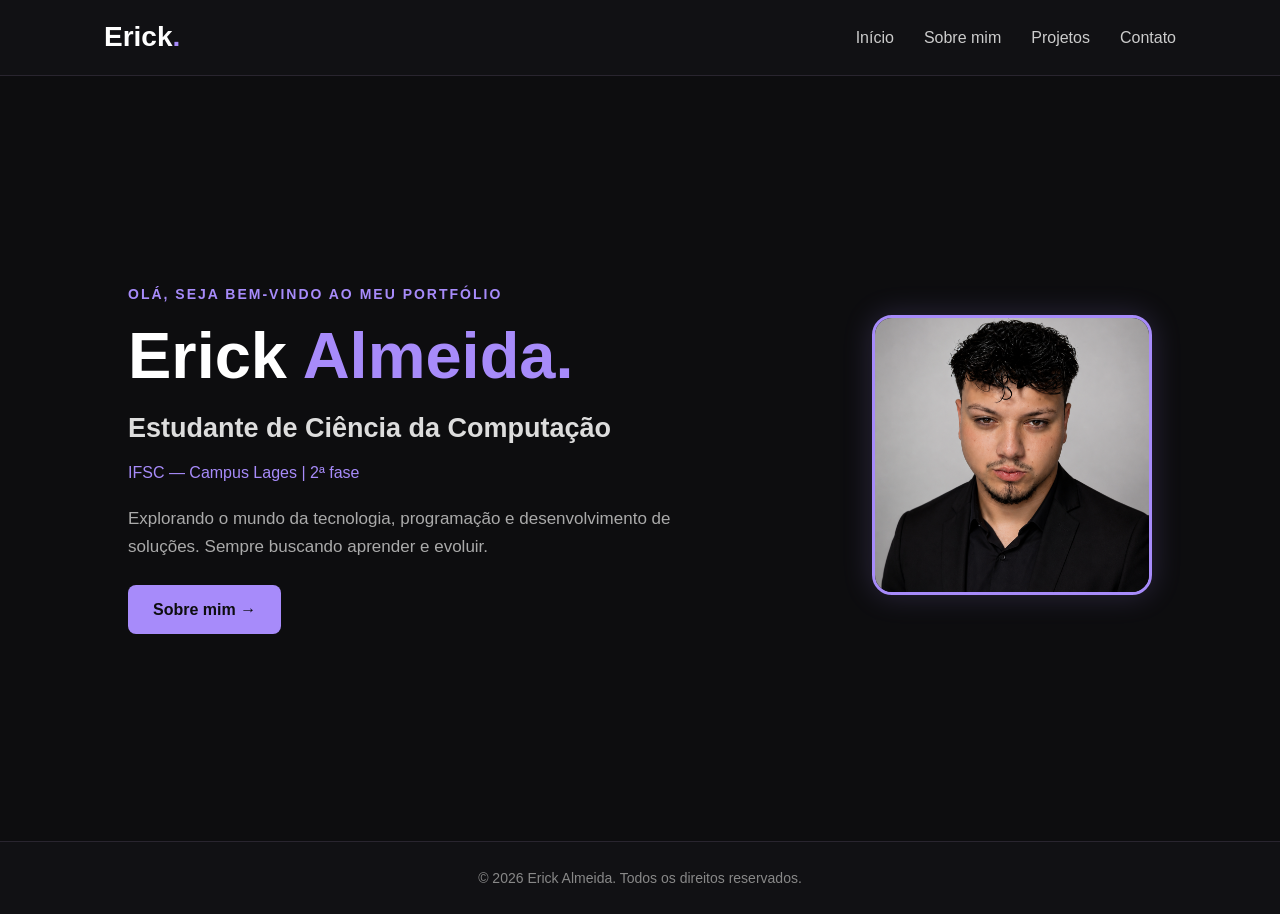
<file: index.html>
<!DOCTYPE html>
<html lang="pt-br">

<head>
    <meta charset="UTF-8">
    <meta name="viewport" content="width=device-width, initial-scale=1.0">

    <meta name="description" content="Portfólio pessoal de Erick Almeida, estudante de Ciência da Computação no IFSC.">

    <title>Erick Almeida | Portfólio</title>

   <link rel="stylesheet" href="css/styles.css">
    <script src="script.js" defer></script>
</head>

<body>

    <!-- CABEÇALHO -->
    <header>

        <nav>

            <h2>Erick<span>.</span></h2>

            <button class="menu-mobile" id="menu-mobile"
                    aria-label="Abrir menu">
                ☰
            </button>

            <ul id="menu">
                <li><a href="index.html">Início</a></li>
                <li><a href="sobre.html">Sobre mim</a></li>
                <li><a href="projetos.html">Projetos</a></li>
                <li><a href="contato.html">Contato</a></li>
            </ul>

        </nav>

    </header>

    <main>

        <!-- APRESENTAÇÃO INICIAL -->
        <section id="inicio">

            <div class="apresentacao">

                <p class="boas-vindas">
                    OLÁ, SEJA BEM-VINDO AO MEU PORTFÓLIO
                </p>

                <h1>
                    Erick <span>Almeida.</span>
                </h1>

                <h2>
                    Estudante de Ciência da Computação
                </h2>

                <p class="instituicao">
                    IFSC — Campus Lages | 2ª fase
                </p>

                <p>
                    Explorando o mundo da tecnologia,
                    programação e desenvolvimento de soluções.
                    Sempre buscando aprender e evoluir.
                </p>

                <!-- BOTÃO PARA PRÓXIMA PÁGINA -->
                <div class="botoes">

                    <a href="sobre.html" class="botao">
                        Sobre mim →
                    </a>

                </div>

            </div>

            <!-- FOTO -->
            <div class="foto-perfil">

                <img src="imc/eu/erickimc.PNG"
                     alt="Foto de Erick Almeida">

            </div>

        </section>

    </main>

    <!-- RODAPÉ -->
    <footer>

        <p>
            © 2026 Erick Almeida. Todos os direitos reservados.
        </p>

    </footer>

</body>

</html>
</file>
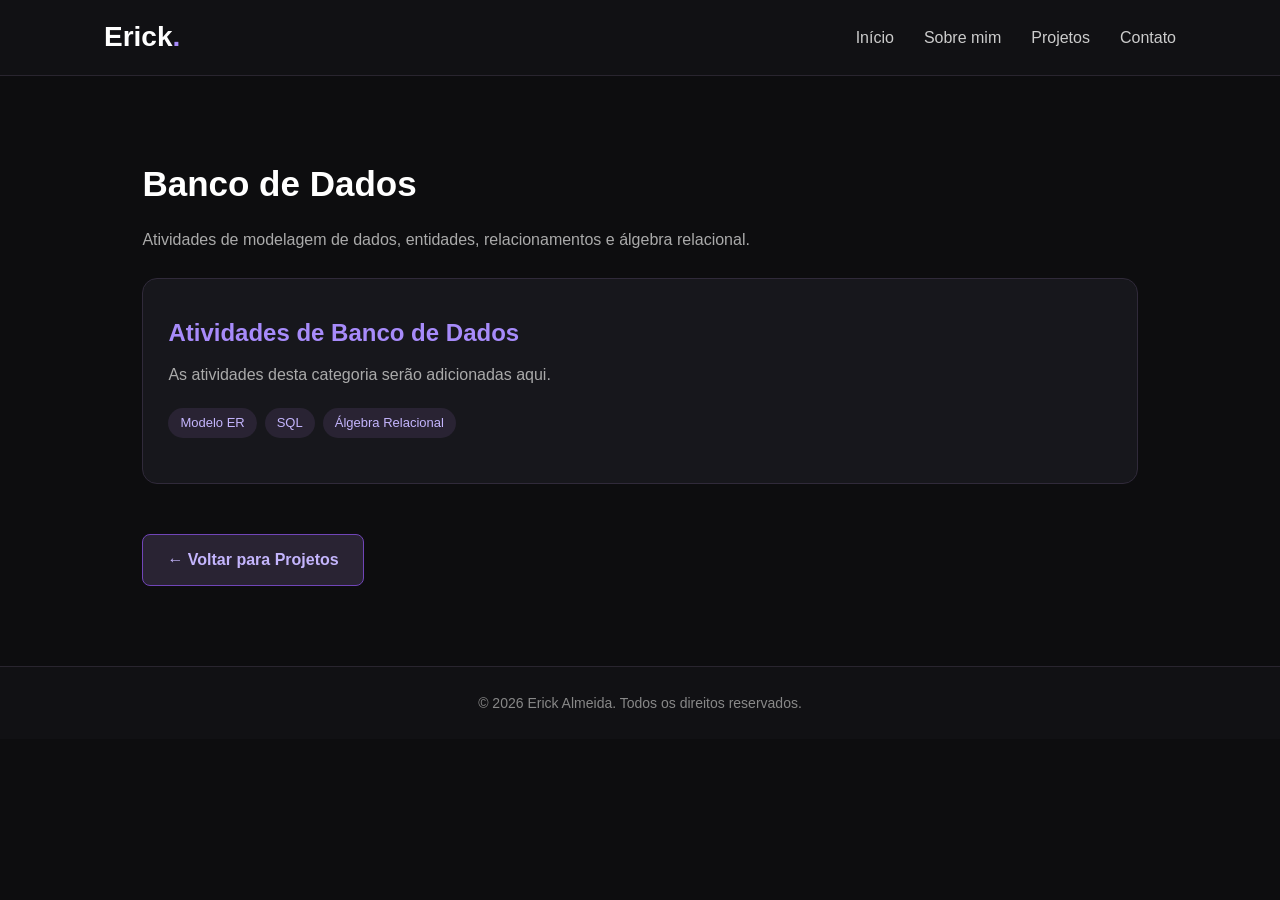
<file: banco-dados.html>
<!-- banco-dados.html -->
<!DOCTYPE html>
<html lang="pt-br">
<head>
    <meta charset="UTF-8">
    <meta name="viewport" content="width=device-width, initial-scale=1.0">
    <title>Banco de Dados | Atividades</title>
    <link rel="stylesheet" href="css/styles.css">
    <script src="script.js" defer></script>
</head>
<body>
<header>
    <nav>
        <h2>Erick<span>.</span></h2>
        <button class="menu-mobile" id="menu-mobile" aria-label="Abrir menu" aria-expanded="false" aria-controls="menu">☰</button>
        <ul id="menu">
            <li><a href="index.html">Início</a></li>
            <li><a href="sobre.html">Sobre mim</a></li>
            <li><a href="projetos.html">Projetos</a></li>
            <li><a href="contato.html">Contato</a></li>
        </ul>
    </nav>
</header>
<main>
    <section id="codigos">
        <h2>Banco de Dados</h2>
        <p>Atividades de modelagem de dados, entidades, relacionamentos e álgebra relacional.</p>
        <article class="card-projeto">
            <div class="conteudo-projeto">
                <h3>Atividades de Banco de Dados</h3>
                <p>As atividades desta categoria serão adicionadas aqui.</p>
                <div class="tecnologias"><span>Modelo ER</span><span>SQL</span><span>Álgebra Relacional</span></div>
            </div>
        </article>
        <div class="navegacao-paginas">
            <a href="projetos.html" class="botao-voltar">← Voltar para Projetos</a>
        </div>
    </section>
</main>
<footer><p>© 2026 Erick Almeida. Todos os direitos reservados.</p></footer>
</body>
</html>
</file>
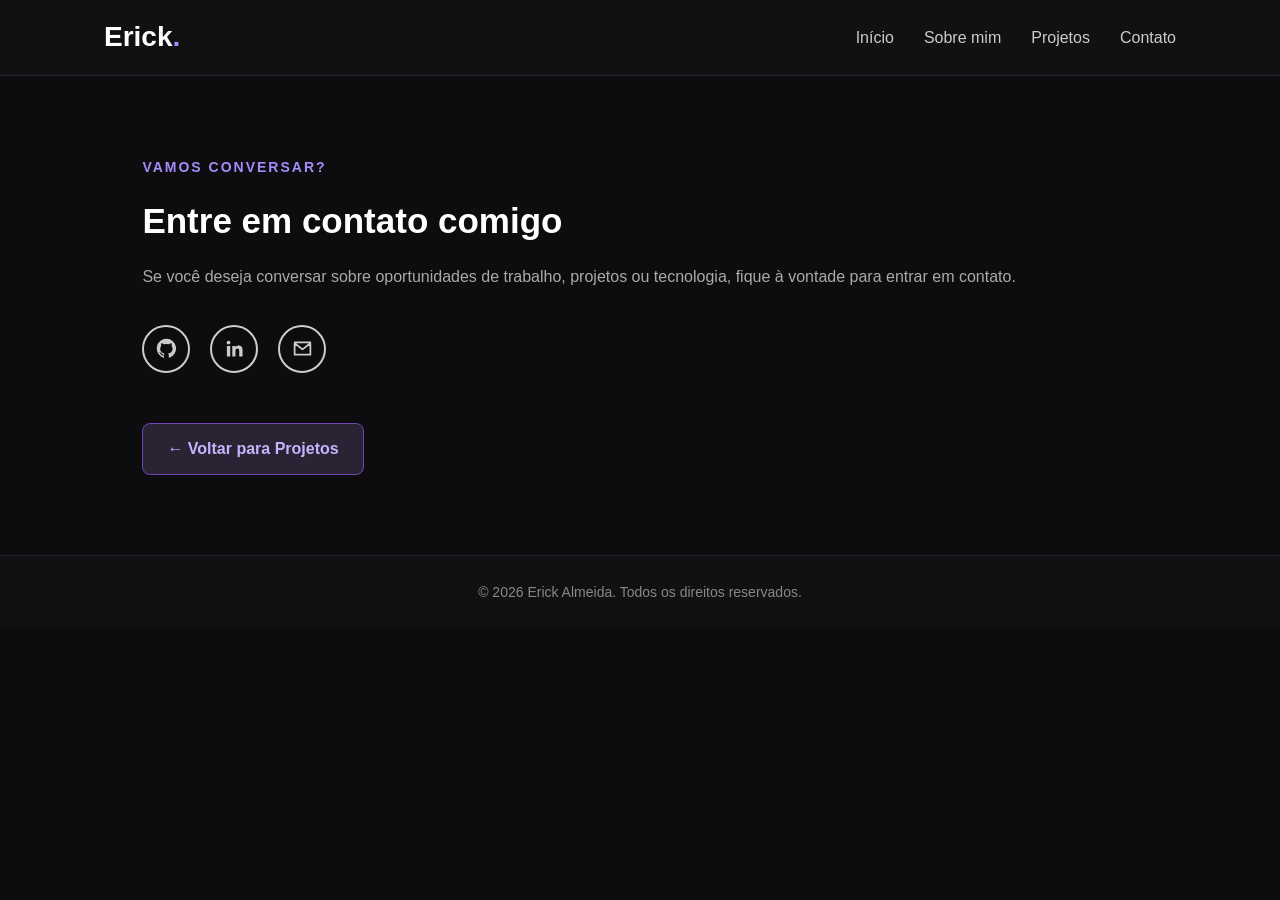
<file: contato.html>
<!DOCTYPE html>
<html lang="pt-br">

<head>
    <meta charset="UTF-8">
    <meta name="viewport" content="width=device-width, initial-scale=1.0">

    <meta name="description" content="Entre em contato com Erick Almeida.">

    <title>Contato | Erick Almeida</title>

    <link rel="stylesheet" href="css/styles.css">
    <script src="script.js" defer></script>
</head>

<body>

    <!-- CABEÇALHO -->
    <header>

        <nav>

            <h2>Erick<span>.</span></h2>

            <button class="menu-mobile" id="menu-mobile"
                    aria-label="Abrir menu"
                    aria-expanded="false"
                    aria-controls="menu">
                ☰
            </button>

            <ul id="menu">
                <li><a href="index.html">Início</a></li>
                <li><a href="sobre.html">Sobre mim</a></li>
                <li><a href="projetos.html">Projetos</a></li>
                <li><a href="contato.html">Contato</a></li>
            </ul>

        </nav>

    </header>

    <main>

        <section id="contato" class="animar">

            <p class="boas-vindas">VAMOS CONVERSAR?</p>

            <h2>Entre em contato comigo</h2>

            <p>
                Se você deseja conversar sobre oportunidades de trabalho,
                projetos ou tecnologia, fique à vontade para entrar em contato.
            </p>

            <!-- ÍCONES DE CONTATO -->

            <div class="redes-sociais">

                <!-- GITHUB -->
                <a href="https://github.com/ErickAlmeidaa"
                   target="_blank"
                   rel="noopener noreferrer"
                   aria-label="Visitar meu GitHub">

                    <svg viewBox="0 0 24 24" aria-hidden="true">
                        <path fill="currentColor"
                            d="M12 .9a11.1 11.1 0 0 0-3.51 21.63c.55.1.76-.24.76-.53v-2.05c-3.1.67-3.76-1.32-3.76-1.32-.5-1.28-1.24-1.62-1.24-1.62-1.01-.69.08-.68.08-.68 1.12.08 1.71 1.15 1.71 1.15 1 .1.75 2.09 3.1 1.59.1-.72.4-1.21.72-1.49-2.48-.28-5.09-1.24-5.09-5.52 0-1.22.44-2.22 1.15-3-.12-.28-.5-1.42.11-2.96 0 0 .94-.3 3.05 1.15a10.6 10.6 0 0 1 5.55 0c2.12-1.44 3.05-1.15 3.05-1.15.61 1.54.23 2.68.11 2.96.72.78 1.15 1.78 1.15 3 0 4.29-2.61 5.24-5.1 5.51.4.35.76 1.03.76 2.08V22c0 .29.2.63.77.52A11.1 11.1 0 0 0 12 .9z"/>
                    </svg>

                </a>


                <!-- LINKEDIN -->
                <a href="https://www.linkedin.com/in/erick-almeida-690277402/"
                   target="_blank"
                   rel="noopener noreferrer"
                   aria-label="Visitar meu LinkedIn">

                    <svg viewBox="0 0 24 24" aria-hidden="true">
                        <path fill="currentColor"
                            d="M5.2 3a2.2 2.2 0 1 0 0 4.4 2.2 2.2 0 0 0 0-4.4zM3.3 9h3.8v12H3.3zm6.2 0h3.6v1.6h.1c.5-.9 1.7-1.9 3.5-1.9 3.8 0 4.5 2.5 4.5 5.7V21h-3.8v-5.8c0-1.4 0-3.2-2-3.2s-2.3 1.5-2.3 3.1V21H9.5z"/>
                    </svg>

                </a>


                <!-- E-MAIL -->
                <a href="mailto:erick.pc2404@gmail.com"
                   aria-label="Enviar um e-mail">

                    <svg viewBox="0 0 24 24" aria-hidden="true">
                        <path fill="none"
                            stroke="currentColor"
                            stroke-width="2"
                            stroke-linecap="round"
                            stroke-linejoin="round"
                            d="M3 5h18v14H3z M3 6l9 7 9-7"/>
                    </svg>

                </a>

            </div>

            <!-- BOTÃO PARA VOLTAR -->

            <div class="navegacao-paginas">

                <a href="projetos.html" class="botao-voltar">
                    ← Voltar para Projetos
                </a>

            </div>

        </section>

    </main>

    <!-- RODAPÉ -->

    <footer>

        <p>© 2026 Erick Almeida. Todos os direitos reservados.</p>

    </footer>

</body>
</html>
</file>
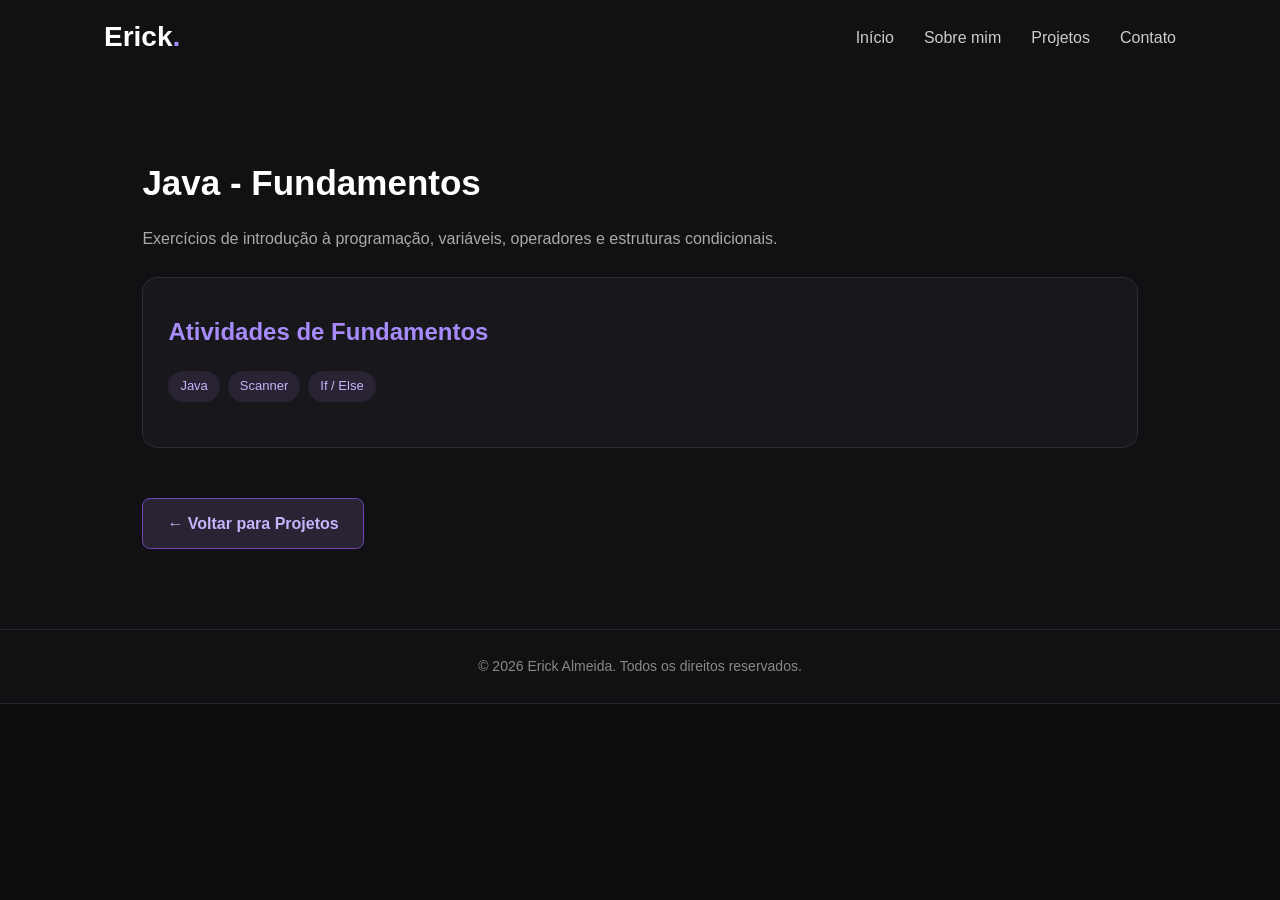
<file: fundamentos.html>
<!DOCTYPE html>
<html lang="pt-br"> 
<head>
    <meta charset="UTF-8">
    <meta name="viewport" content="width=device-width, initial-scale=1.0">
    <title>Java | Fundamentos</title>
    <link rel="stylesheet" href="css/styles.css">
    <script src="script.js" defer></script>
</head>
<body>
    <header>
        <nav>
            <h2>Erick<span>.</span></h2>

            <button class="menu-mobile" id="menu-mobile"
                    aria-label="Abrir menu"
                    aria-expanded="false"
                    aria-controls="menu">☰</button>

            <ul id="menu">
                <li><a href="index.html">Início</a></li>
                <li><a href="sobre.html">Sobre mim</a></li>
                <li><a href="projetos.html">Projetos</a></li>
                <li><a href="contato.html">Contato</a></li>
            </ul>
        </nav>
        <main>
            <section id="codigos">
                <h2>Java - Fundamentos</h2>
                <p>Exercícios de introdução à programação, variáveis, operadores e estruturas condicionais.</p>
                <article class="card-projeto">
                    <div class="conteudo-projeto">
                        <h3>Atividades de Fundamentos</h3>
                       <p></p> <!-- Os exercícios desta categoria serão adicionados aqui. -->
                <div class="tecnologias"><span>Java</span><span>Scanner</span><span>If / Else</span></div>
            </div>
        </article>
        <div class="navegacao-paginas">
            <a href="projetos.html" class="botao-voltar">← Voltar para Projetos</a>
        </div>
    </section>
</main>
<footer><p>© 2026 Erick Almeida. Todos os direitos reservados.</p></footer>
</body>
</html>
</file>
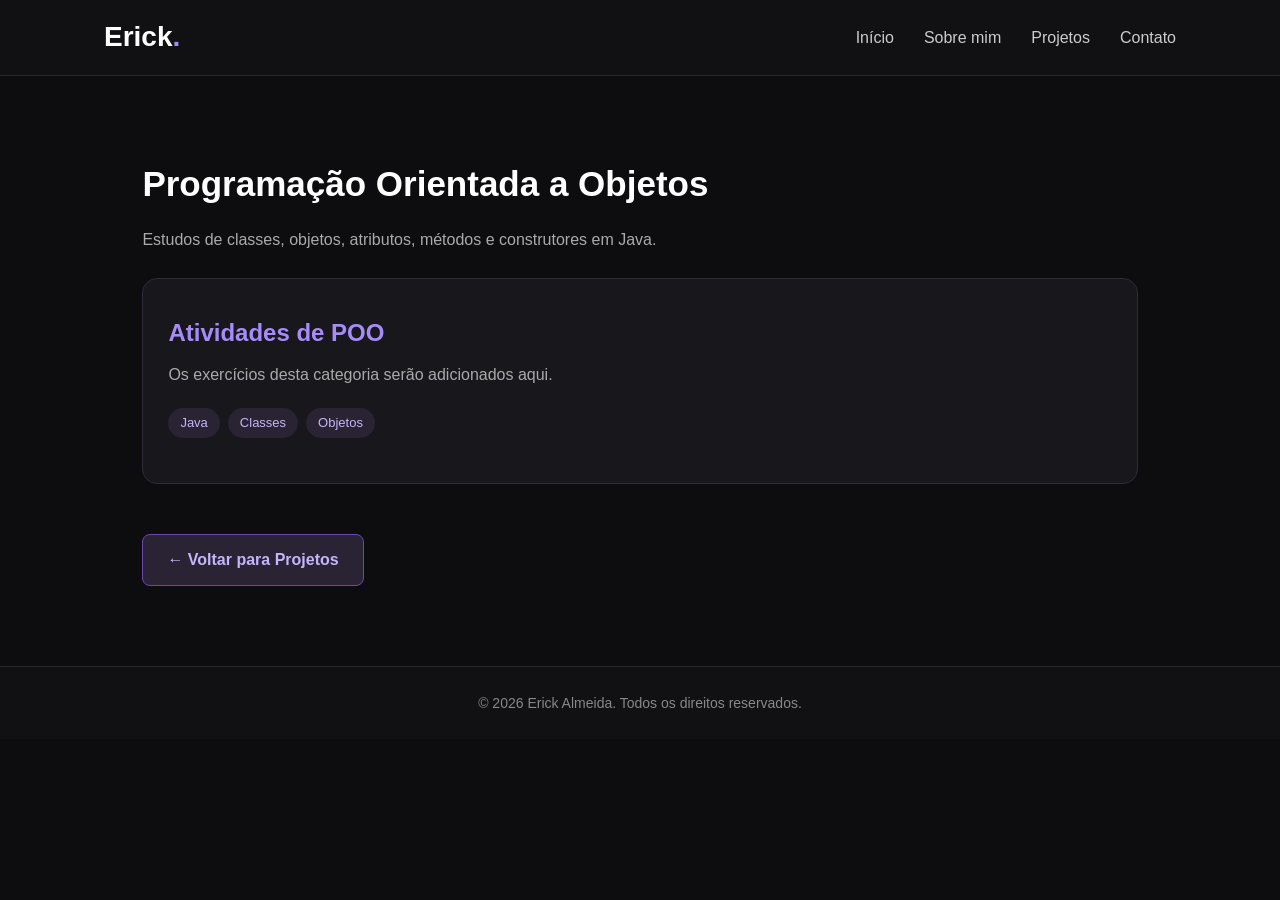
<file: poo.html>
<!-- poo.html -->
<!DOCTYPE html>
<html lang="pt-br">
<head>
    <meta charset="UTF-8">
    <meta name="viewport" content="width=device-width, initial-scale=1.0">
    <title>Java | Programação Orientada a Objetos</title>
    <link rel="stylesheet" href="css/styles.css">
    <script src="script.js" defer></script>
</head>
<body>
<header>
    <nav>
        <h2>Erick<span>.</span></h2>
        <button class="menu-mobile" id="menu-mobile" aria-label="Abrir menu" aria-expanded="false" aria-controls="menu">☰</button>
        <ul id="menu">
            <li><a href="index.html">Início</a></li>
            <li><a href="sobre.html">Sobre mim</a></li>
            <li><a href="projetos.html">Projetos</a></li>
            <li><a href="contato.html">Contato</a></li>
        </ul>
    </nav>
</header>
<main>
    <section id="codigos">
        <h2>Programação Orientada a Objetos</h2>
        <p>Estudos de classes, objetos, atributos, métodos e construtores em Java.</p>
        <article class="card-projeto">
            <div class="conteudo-projeto">
                <h3>Atividades de POO</h3>
                <p>Os exercícios desta categoria serão adicionados aqui.</p>
                <div class="tecnologias"><span>Java</span><span>Classes</span><span>Objetos</span></div>
            </div>
        </article>
        <div class="navegacao-paginas">
            <a href="projetos.html" class="botao-voltar">← Voltar para Projetos</a>
        </div>
    </section>
</main>
<footer><p>© 2026 Erick Almeida. Todos os direitos reservados.</p></footer>
</body>
</html>
</file>
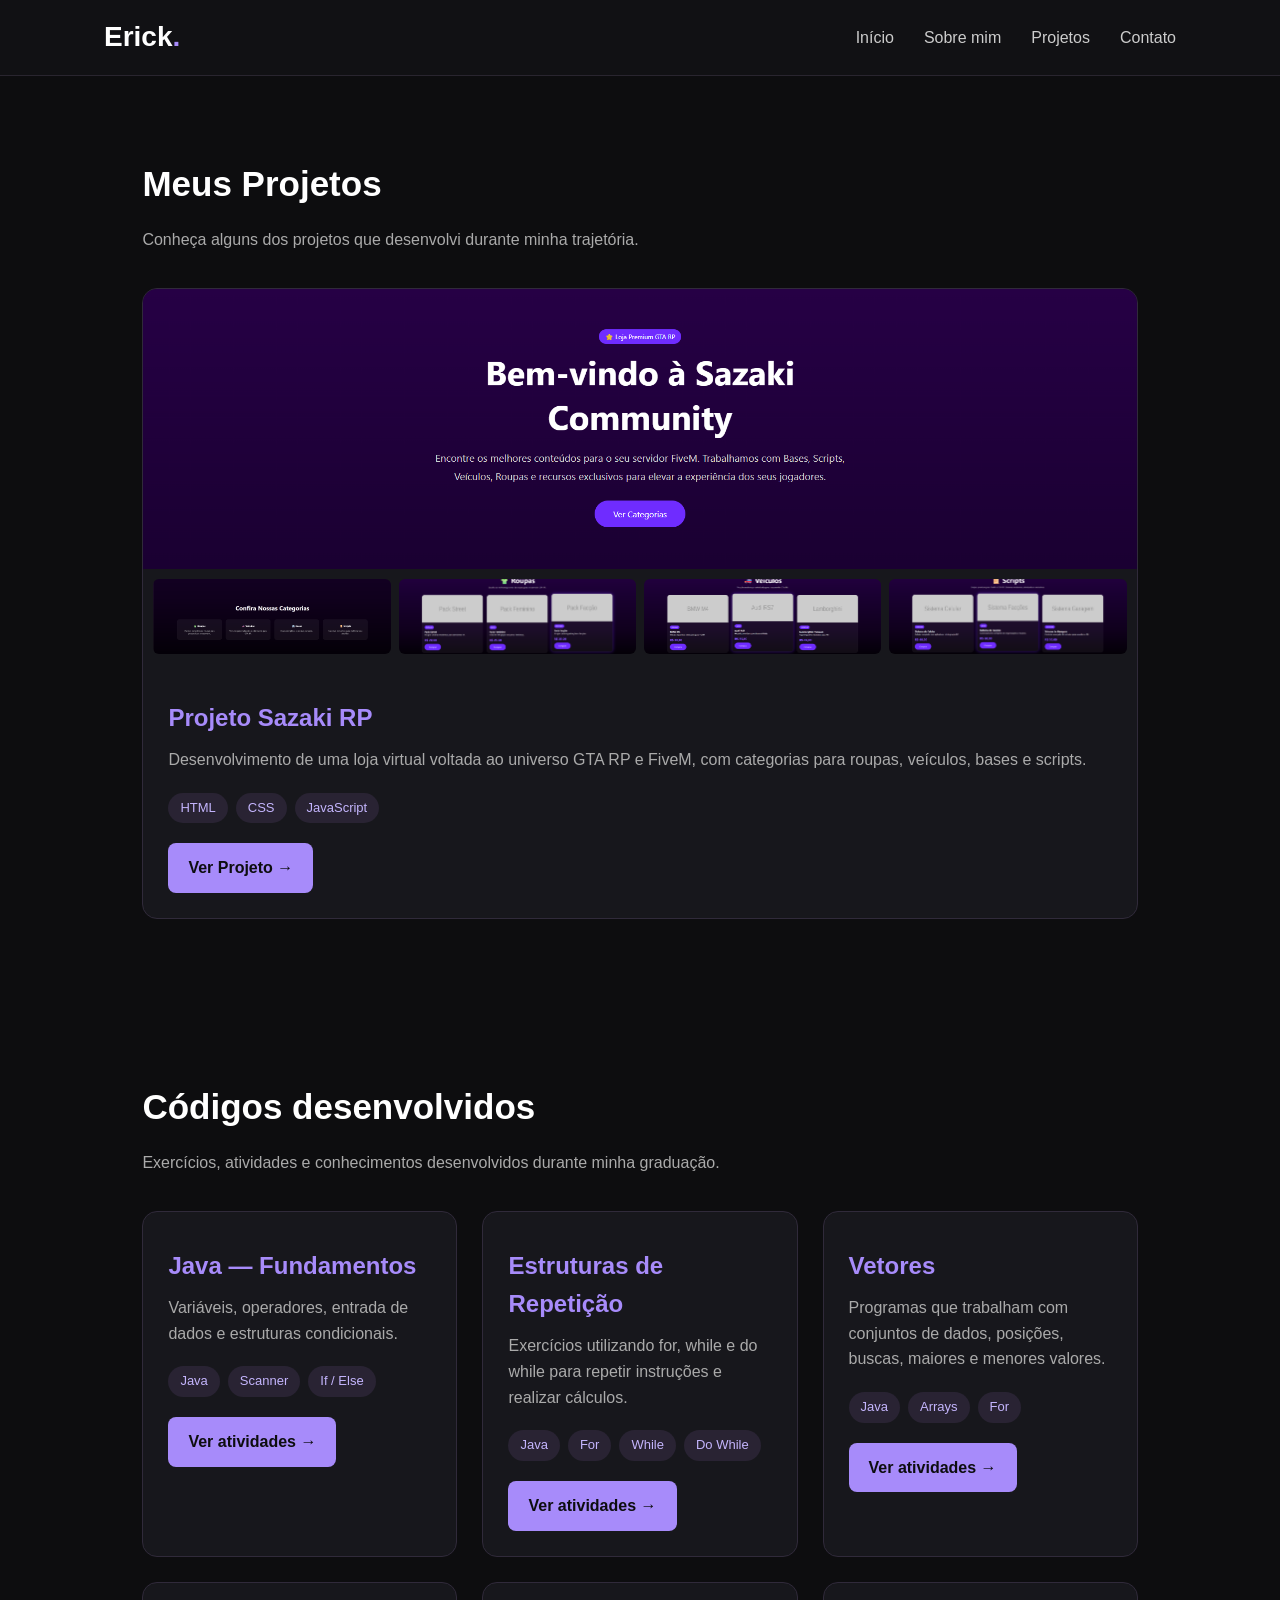
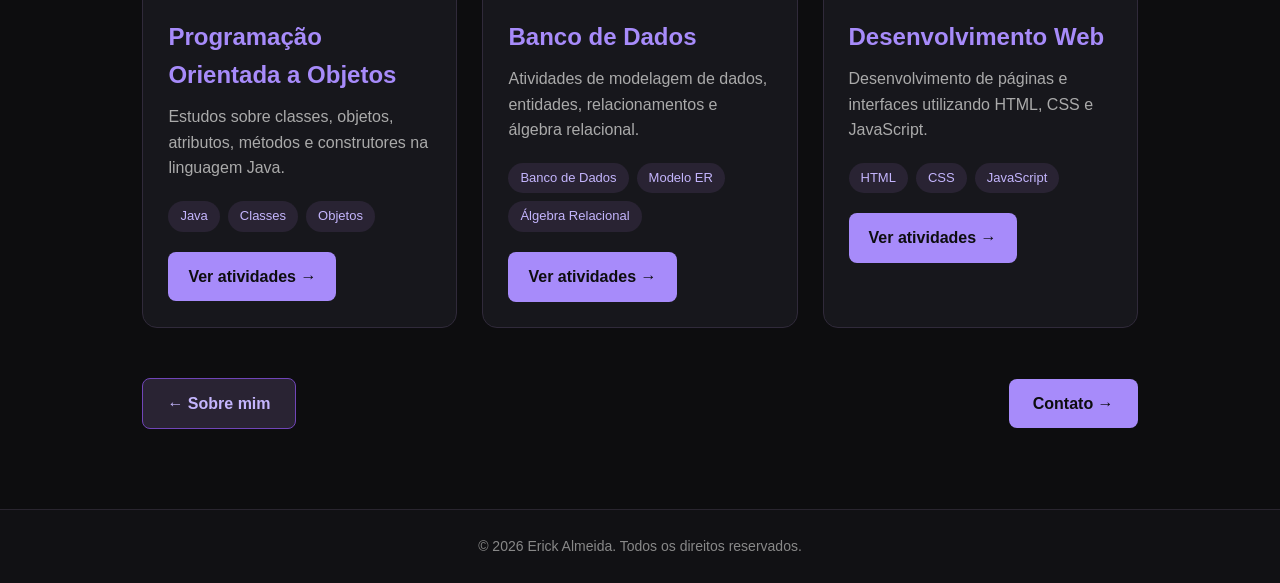
<file: projetos.html>
<!DOCTYPE html>
<html lang="pt-br">

<head>
    <meta charset="UTF-8">
    <meta name="viewport" content="width=device-width, initial-scale=1.0">
    <meta name="description" content="Projetos e atividades de Erick Almeida, estudante de Ciência da Computação no IFSC.">
    <title>Erick Almeida | Projetos</title>

    <link rel="stylesheet" href="css/styles.css">
    <script src="script.js" defer></script>
</head>

<body>

    <header>
        <nav>
            <h2>Erick<span>.</span></h2>

            <button class="menu-mobile" id="menu-mobile"
                    aria-label="Abrir menu"
                    aria-expanded="false"
                    aria-controls="menu">☰</button>

            <ul id="menu">
                <li><a href="index.html">Início</a></li>
                <li><a href="sobre.html">Sobre mim</a></li>
                <li><a href="projetos.html">Projetos</a></li>
                <li><a href="contato.html">Contato</a></li>
            </ul>
        </nav>
    </header>

    <main>

        <!-- PROJETO SAZAKI RP -->

        <section id="projetos" class="animar">

            <h2>Meus Projetos</h2>

            <p>
                Conheça alguns dos projetos que desenvolvi
                durante minha trajetória.
            </p>

            <div class="lista-projetos">

                <article class="card-projeto">

                    <div class="galeria-projeto">

                        <img src="imc/projeto1/1.png"
                             alt="Sazaki RP - imagem principal"
                             class="imagem-principal">

                        <div class="outras-imagens">
                            <img src="imc/projeto1/2.png" alt="Sazaki RP - imagem 2">
                            <img src="imc/projeto1/3.png" alt="Sazaki RP - imagem 3">
                            <img src="imc/projeto1/4.png" alt="Sazaki RP - imagem 4">
                            <img src="imc/projeto1/5.png" alt="Sazaki RP - imagem 5">
                        </div>

                    </div>

                    <div class="conteudo-projeto">

                        <h3>Projeto Sazaki RP</h3>

                        <p>
                            Desenvolvimento de uma loja virtual
                            voltada ao universo GTA RP e FiveM,
                            com categorias para roupas, veículos,
                            bases e scripts.
                        </p>

                        <div class="tecnologias">
                            <span>HTML</span>
                            <span>CSS</span>
                            <span>JavaScript</span>
                        </div>

                        <a href="https://github.com/ErickAlmeidaa/SITESAZAKI2"
                           class="botao-proximo"
                           target="_blank"
                           rel="noopener noreferrer">
                            Ver Projeto →
                        </a>

                    </div>

                </article>

            </div>

        </section>


        <!-- CATEGORIAS DE ATIVIDADES -->

        <section id="codigos" class="animar">

            <h2>Códigos desenvolvidos</h2>

            <p>
                Exercícios, atividades e conhecimentos
                desenvolvidos durante minha graduação.
            </p>

            <div class="lista-projetos">

                <!-- JAVA FUNDAMENTOS -->

                <article class="card-projeto">
                    <div class="conteudo-projeto">

                        <h3>Java — Fundamentos</h3>

                        <p>
                            Variáveis, operadores, entrada de dados
                            e estruturas condicionais.
                        </p>

                        <div class="tecnologias">
                            <span>Java</span>
                            <span>Scanner</span>
                            <span>If / Else</span>
                        </div>

                        <a href="fundamentos.html" class="botao-proximo">
                            Ver atividades →
                        </a>

                    </div>
                </article>


                <!-- ESTRUTURAS DE REPETIÇÃO -->

                <article class="card-projeto">
                    <div class="conteudo-projeto">

                        <h3>Estruturas de Repetição</h3>

                        <p>
                            Exercícios utilizando for, while e do while
                            para repetir instruções e realizar cálculos.
                        </p>

                        <div class="tecnologias">
                            <span>Java</span>
                            <span>For</span>
                            <span>While</span>
                            <span>Do While</span>
                        </div>

                        <a href="repeticao.html" class="botao-proximo">
                            Ver atividades →
                        </a>

                    </div>
                </article>


                <!-- VETORES -->

                <article class="card-projeto">
                    <div class="conteudo-projeto">

                        <h3>Vetores</h3>

                        <p>
                            Programas que trabalham com conjuntos
                            de dados, posições, buscas, maiores
                            e menores valores.
                        </p>

                        <div class="tecnologias">
                            <span>Java</span>
                            <span>Arrays</span>
                            <span>For</span>
                        </div>

                        <a href="vetores.html" class="botao-proximo">
                            Ver atividades →
                        </a>

                    </div>
                </article>


                <!-- PROGRAMAÇÃO ORIENTADA A OBJETOS -->

                <article class="card-projeto">
                    <div class="conteudo-projeto">

                        <h3>Programação Orientada a Objetos</h3>

                        <p>
                            Estudos sobre classes, objetos,
                            atributos, métodos e construtores
                            na linguagem Java.
                        </p>

                        <div class="tecnologias">
                            <span>Java</span>
                            <span>Classes</span>
                            <span>Objetos</span>
                        </div>

                        <a href="poo.html" class="botao-proximo">
                            Ver atividades →
                        </a>

                    </div>
                </article>


                <!-- BANCO DE DADOS -->

                <article class="card-projeto">
                    <div class="conteudo-projeto">

                        <h3>Banco de Dados</h3>

                        <p>
                            Atividades de modelagem de dados,
                            entidades, relacionamentos e
                            álgebra relacional.
                        </p>

                        <div class="tecnologias">
                            <span>Banco de Dados</span>
                            <span>Modelo ER</span>
                            <span>Álgebra Relacional</span>
                        </div>

                        <a href="banco-dados.html" class="botao-proximo">
                            Ver atividades →
                        </a>

                    </div>
                </article>


                <!-- DESENVOLVIMENTO WEB -->

                <article class="card-projeto">
                    <div class="conteudo-projeto">

                        <h3>Desenvolvimento Web</h3>

                        <p>
                            Desenvolvimento de páginas e
                            interfaces utilizando HTML,
                            CSS e JavaScript.
                        </p>

                        <div class="tecnologias">
                            <span>HTML</span>
                            <span>CSS</span>
                            <span>JavaScript</span>
                        </div>

                        <a href="web.html" class="botao-proximo">
                            Ver atividades →
                        </a>

                    </div>
                </article>

            </div>

            <!-- NAVEGAÇÃO -->

            <div class="navegacao-paginas">

                <a href="sobre.html" class="botao-voltar">
                    ← Sobre mim
                </a>

                <a href="contato.html" class="botao-proximo">
                    Contato →
                </a>

            </div>

        </section>

    </main>

    <footer>
        <p>© 2026 Erick Almeida. Todos os direitos reservados.</p>
    </footer>

</body>
</html>
</file>
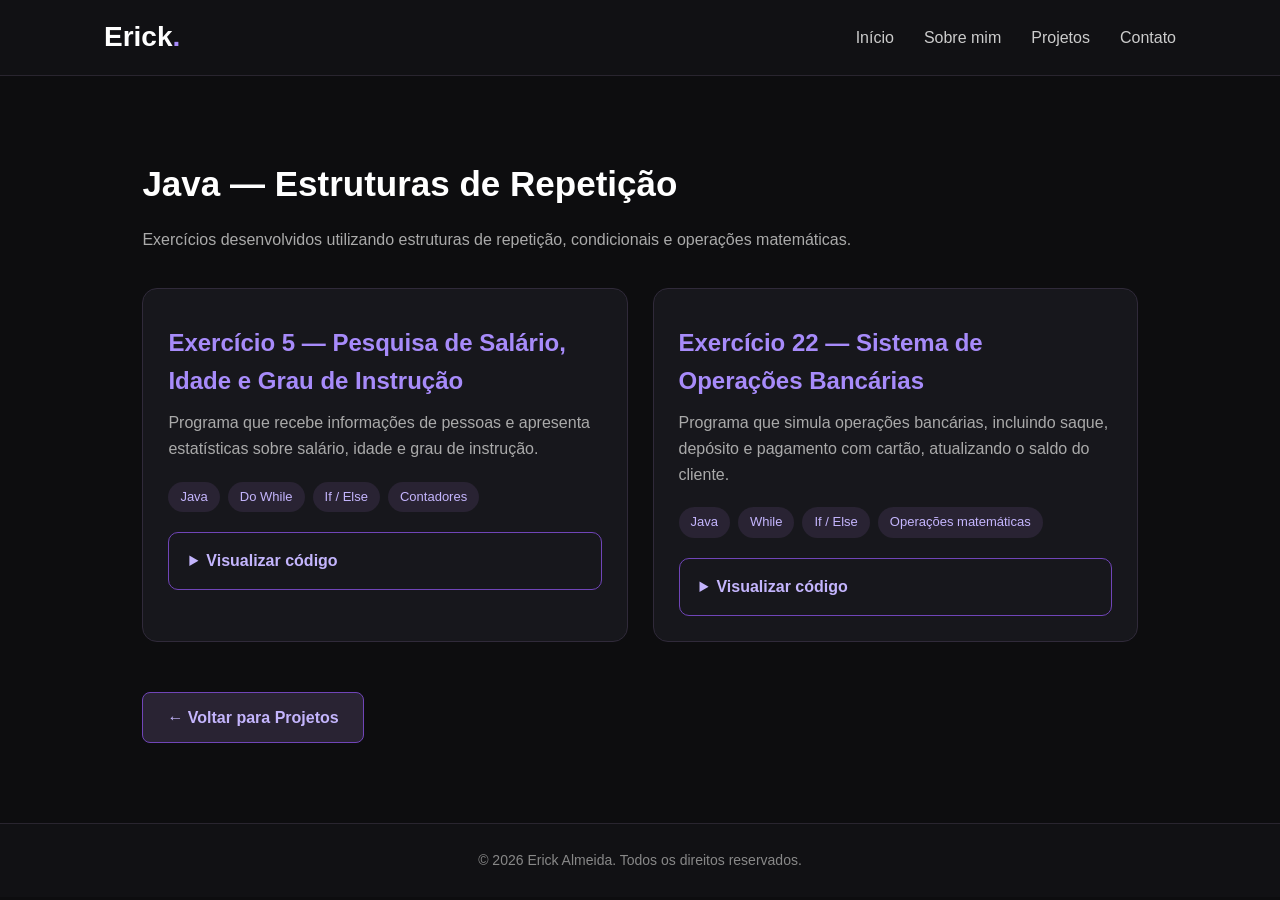
<file: repeticao.html>
<!DOCTYPE html>
<html lang="pt-br">

<head>
    <meta charset="UTF-8">
    <meta name="viewport" content="width=device-width, initial-scale=1.0">
    <title>Java | Estruturas de Repetição</title>

    <link rel="stylesheet" href="css/styles.css">
    <script src="script.js" defer></script>
</head>

<body>

    <header>
        <nav>
            <h2>Erick<span>.</span></h2>

            <button class="menu-mobile" id="menu-mobile"
                    aria-label="Abrir menu"
                    aria-expanded="false"
                    aria-controls="menu">☰</button>

            <ul id="menu">
                <li><a href="index.html">Início</a></li>
                <li><a href="sobre.html">Sobre mim</a></li>
                <li><a href="projetos.html">Projetos</a></li>
                <li><a href="contato.html">Contato</a></li>
            </ul>
        </nav>
    </header>

    <main>

        <section id="codigos">

            <h2>Java — Estruturas de Repetição</h2>

            <p>
                Exercícios desenvolvidos utilizando estruturas
                de repetição, condicionais e operações matemáticas.
            </p>

            <div class="lista-projetos">

                <article class="card-projeto">
                    <div class="conteudo-projeto">

                        <h3>Exercício 5 — Pesquisa de Salário, Idade e Grau de Instrução</h3>

                        <p>
                            Programa que recebe informações de pessoas
                            e apresenta estatísticas sobre salário,
                            idade e grau de instrução.
                        </p>

                        <div class="tecnologias">
                            <span>Java</span>
                            <span>Do While</span>
                            <span>If / Else</span>
                            <span>Contadores</span>
                        </div>

                        <details class="codigo-detalhes">
                            <summary>Visualizar código</summary>

                            <pre><code>package ex5listav;

import java.util.Scanner;

public class Ex5listav {

    static Scanner input = new Scanner(System.in);

    public static void main(String[] args) {

        double salario;
        int idade;
        int grau;
        char continuar;

        int totalPessoas = 0;
        int totalSuperior = 0;
        int superiorMenos500 = 0;

        double somaSalarioMenor25 = 0;
        int qtdMenor25 = 0;

        double somaSalario25Mais = 0;
        int qtd25Mais = 0;

        int somaIdadeSuperior = 0;
        int qtdIdadeSuperior = 0;

        do {

            System.out.print("Digite o salario: R$ ");
            salario = Double.parseDouble(input.nextLine());

            System.out.print("Digite a idade: ");
            idade = Integer.parseInt(input.nextLine());

            System.out.println("Grau de instrucao:");
            System.out.println("1 - 1º Grau");
            System.out.println("2 - 2º Grau");
            System.out.println("3 - Superior");
            System.out.print("Digite o grau: ");
            grau = Integer.parseInt(input.nextLine());

            totalPessoas++;

            if (grau == 3) {

                totalSuperior++;

                somaIdadeSuperior += idade;
                qtdIdadeSuperior++;

                if (salario &lt; 500) {
                    superiorMenos500++;
                }
            }

            if (idade &lt; 25) {

                somaSalarioMenor25 += salario;
                qtdMenor25++;

            } else {

                somaSalario25Mais += salario;
                qtd25Mais++;
            }

            System.out.print("Deseja cadastrar outra pessoa? (S/N): ");
            continuar = input.nextLine().charAt(0);

        } while (continuar == 'S' || continuar == 's');

        double percentualSuperior = 0;

        if (totalPessoas &gt; 0) {
            percentualSuperior = (totalSuperior * 100.0) / totalPessoas;
        }

        double mediaMenor25 = 0;
        double media25Mais = 0;

        if (qtdMenor25 &gt; 0) {
            mediaMenor25 = somaSalarioMenor25 / qtdMenor25;
        }

        if (qtd25Mais &gt; 0) {
            media25Mais = somaSalario25Mais / qtd25Mais;
        }

        double diferencaMedia = Math.abs(mediaMenor25 - media25Mais);

        double mediaIdadeSuperior = 0;

        if (qtdIdadeSuperior &gt; 0) {
            mediaIdadeSuperior = (double) somaIdadeSuperior / qtdIdadeSuperior;
        }

        System.out.println();
        System.out.println("===== RESULTADOS =====");

        System.out.println("Total com curso superior: " + totalSuperior);

        System.out.printf("Percentual com curso superior: %.2f%%%n",
                percentualSuperior);

        System.out.println("Superior ganhando menos de R$ 500,00: "
                + superiorMenos500);

        System.out.printf("Media salarial dos menores de 25: R$ %.2f%n",
                mediaMenor25);

        System.out.printf("Media salarial das pessoas com 25 ou mais: R$ %.2f%n",
                media25Mais);

        System.out.printf("Diferenca entre as medias: R$ %.2f%n",
                diferencaMedia);

        System.out.printf("Idade media das pessoas com curso superior: %.2f anos%n",
                mediaIdadeSuperior);

        System.out.println("Para contar quem está acima da média, "
                + "seria necessário guardar as idades.");

    }

}</code></pre>

                        </details>

                    </div>
                </article>


                <article class="card-projeto">
                    <div class="conteudo-projeto">

                        <h3>Exercício 22 — Sistema de Operações Bancárias</h3>

                        <p>
                            Programa que simula operações bancárias,
                            incluindo saque, depósito e pagamento
                            com cartão, atualizando o saldo do cliente.
                        </p>

                        <div class="tecnologias">
                            <span>Java</span>
                            <span>While</span>
                            <span>If / Else</span>
                            <span>Operações matemáticas</span>
                        </div>

                        <details class="codigo-detalhes">
                            <summary>Visualizar código</summary>

                            <pre><code>package ex22;

import java.util.Scanner;

public class Ex22 {

    static Scanner input = new Scanner(System.in);

    public static void main(String[] args) {

        System.out.print("Digite o saldo inicial: ");
        double saldo = Double.parseDouble(input.nextLine());

        while (true) {

            System.out.println();
            System.out.println("10 - Saque");
            System.out.println("33 - Depósito");
            System.out.println("4 - Pagamento com cartão");
            System.out.println("0 - Encerrar");

            System.out.print("Digite o código da operação: ");
            int codigo = Integer.parseInt(input.nextLine());

            if (codigo == 0) {
                break;
            }

            if (codigo == 10) {

                System.out.print("Digite o valor do saque: ");
                double valor = Double.parseDouble(input.nextLine());

                saldo = saldo - valor;

                System.out.println("Saque realizado.");

            } else if (codigo == 33) {

                System.out.print("Digite o valor do depósito: ");
                double valor = Double.parseDouble(input.nextLine());

                saldo = saldo + valor;

                System.out.println("Depósito realizado.");

            } else if (codigo == 4) {

                System.out.print("Digite o valor da compra: ");
                double valor = Double.parseDouble(input.nextLine());

                double taxa = valor * 0.015;

                saldo = saldo - valor - taxa;

                System.out.println("Pagamento realizado.");
                System.out.println("Taxa de 1,5%: R$ " + taxa);

            } else {

                System.out.println("Código de operação inválido.");
            }

            System.out.println("Saldo atual: R$ " + saldo);
        }

        System.out.println();
        System.out.println("===== FINAL =====");
        System.out.println("Saldo final: R$ " + saldo);

        if (saldo &lt; 0) {
            System.out.println("O cliente está com saldo negativo.");
        } else {
            System.out.println("O cliente não está com saldo negativo.");
        }
    }
}</code></pre>

                        </details>

                    </div>
                </article>

            </div>

            <div class="navegacao-paginas">
                <a href="projetos.html" class="botao-voltar">
                    ← Voltar para Projetos
                </a>
            </div>

        </section>

    </main>

    <footer>
        <p>© 2026 Erick Almeida. Todos os direitos reservados.</p>
    </footer>

</body>
</html>
</file>
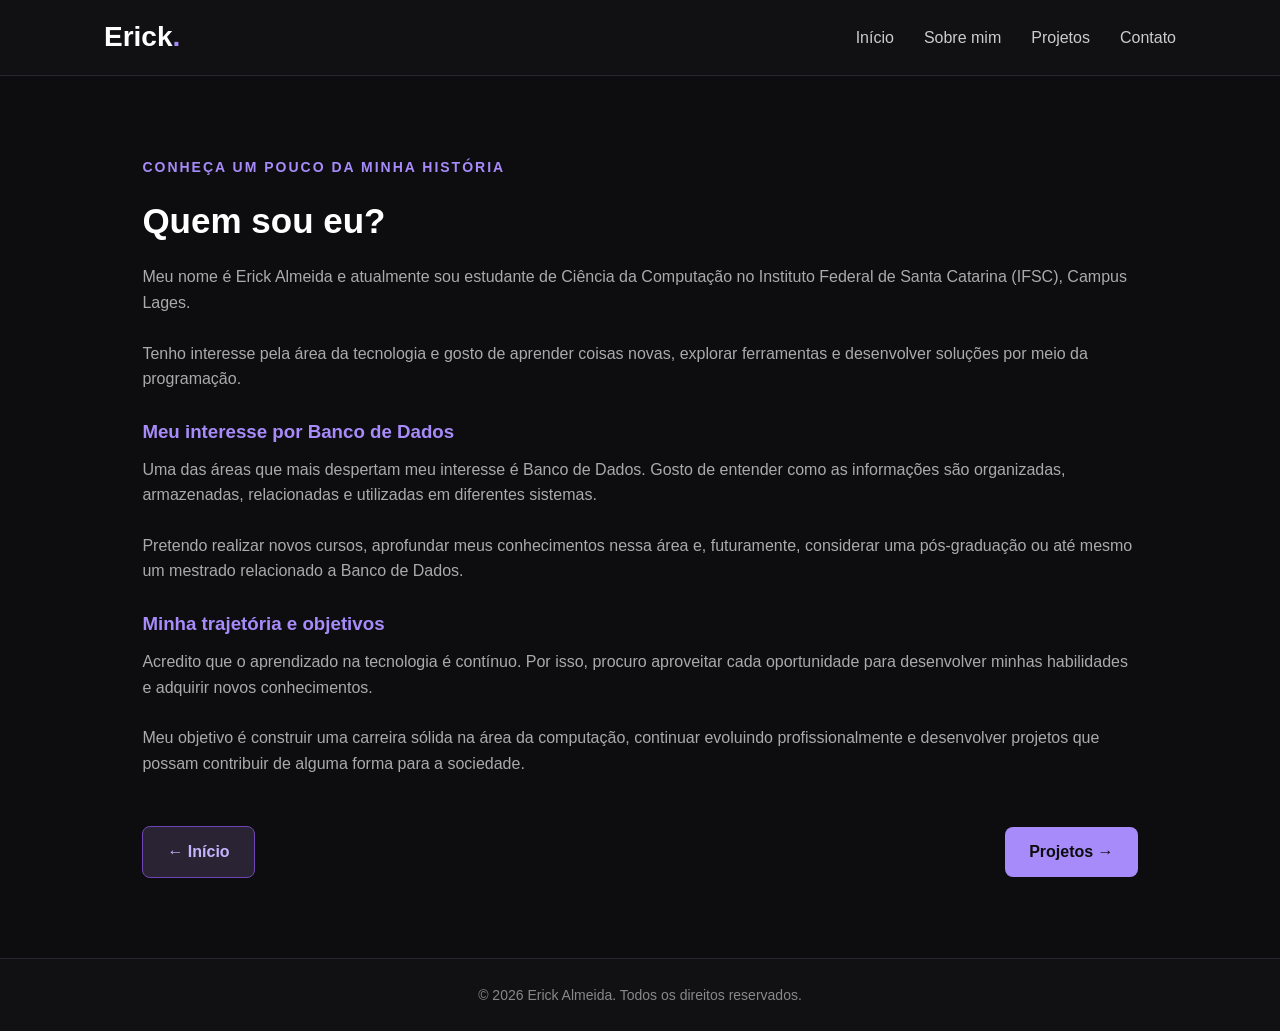
<file: sobre.html>
<!DOCTYPE html>
<html lang="pt-br">

<head>
    <meta charset="UTF-8">
    <meta name="viewport" content="width=device-width, initial-scale=1.0">

    <meta name="description" content="Conheça um pouco sobre Erick Almeida, estudante de Ciência da Computação no IFSC.">

    <title>Sobre mim | Erick Almeida</title>

   <link rel="stylesheet" href="css/styles.css">
    <script src="script.js" defer></script>
</head>

<body>

    <!-- CABEÇALHO -->
    <header>

        <nav>

            <h2>Erick<span>.</span></h2>

            <button class="menu-mobile" id="menu-mobile" aria-label="Abrir menu">
                ☰
            </button>

            <ul id="menu">
                <li><a href="index.html">Início</a></li>
                <li><a href="sobre.html">Sobre mim</a></li>
                <li><a href="projetos.html">Projetos</a></li>
                <li><a href="contato.html">Contato</a></li>
            </ul>

        </nav>

    </header>

    <main>

        <section id="sobre" class="animar">

            <p class="boas-vindas">
                CONHEÇA UM POUCO DA MINHA HISTÓRIA
            </p>

            <h2>Quem sou eu?</h2>

            <p>
                Meu nome é Erick Almeida e atualmente sou estudante de
                Ciência da Computação no Instituto Federal de Santa
                Catarina (IFSC), Campus Lages.
            </p>

            <p>
                Tenho interesse pela área da tecnologia e gosto de
                aprender coisas novas, explorar ferramentas e
                desenvolver soluções por meio da programação.
            </p>

            <h3>Meu interesse por Banco de Dados</h3>

            <p>
                Uma das áreas que mais despertam meu interesse é Banco
                de Dados. Gosto de entender como as informações são
                organizadas, armazenadas, relacionadas e utilizadas
                em diferentes sistemas.
            </p>

            <p>
                Pretendo realizar novos cursos, aprofundar meus
                conhecimentos nessa área e, futuramente, considerar
                uma pós-graduação ou até mesmo um mestrado relacionado
                a Banco de Dados.
            </p>

            <h3>Minha trajetória e objetivos</h3>

            <p>
                Acredito que o aprendizado na tecnologia é contínuo.
                Por isso, procuro aproveitar cada oportunidade para
                desenvolver minhas habilidades e adquirir novos
                conhecimentos.
            </p>

            <p>
                Meu objetivo é construir uma carreira sólida na área
                da computação, continuar evoluindo profissionalmente
                e desenvolver projetos que possam contribuir de
                alguma forma para a sociedade.
            </p>

            <!-- NAVEGAÇÃO ENTRE PÁGINAS -->
            <div class="navegacao-paginas">

                <a href="index.html" class="botao-voltar">
                    ← Início
                </a>

                <a href="projetos.html" class="botao-proximo">
                    Projetos →
                </a>

            </div>

        </section>

    </main>

    <!-- RODAPÉ -->
    <footer>

        <p>
            © 2026 Erick Almeida. Todos os direitos reservados.
        </p>

    </footer>

</body>
</html>
</file>
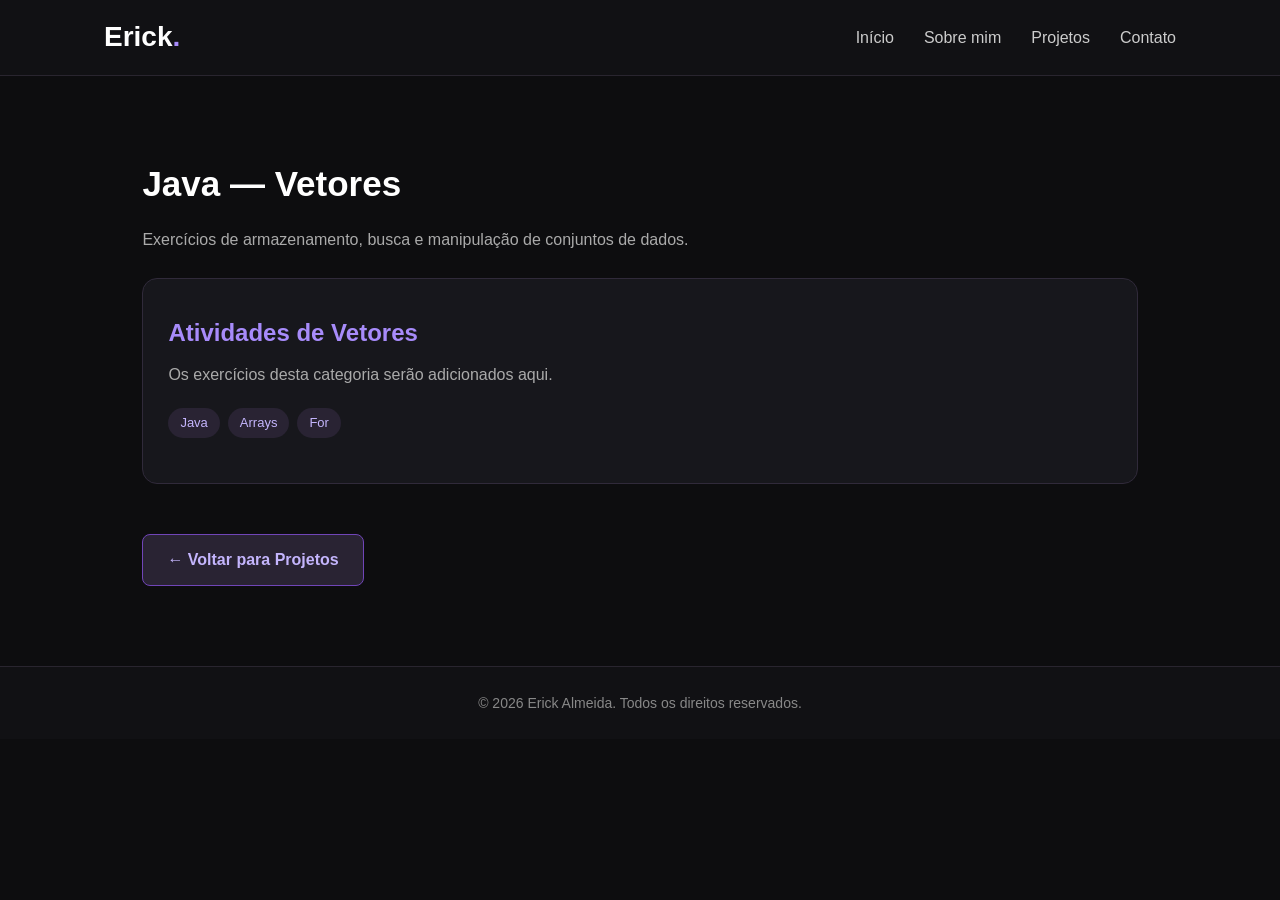
<file: vetores.html>
<!-- vetores.html -->
<!DOCTYPE html>
<html lang="pt-br">
<head>
    <meta charset="UTF-8">
    <meta name="viewport" content="width=device-width, initial-scale=1.0">
    <title>Java | Vetores</title>
    <link rel="stylesheet" href="css/styles.css">
    <script src="script.js" defer></script>
</head>
<body>
<header>
    <nav>
        <h2>Erick<span>.</span></h2>
        <button class="menu-mobile" id="menu-mobile" aria-label="Abrir menu" aria-expanded="false" aria-controls="menu">☰</button>
        <ul id="menu">
            <li><a href="index.html">Início</a></li>
            <li><a href="sobre.html">Sobre mim</a></li>
            <li><a href="projetos.html">Projetos</a></li>
            <li><a href="contato.html">Contato</a></li>
        </ul>
    </nav>
</header>
<main>
    <section id="codigos">
        <h2>Java — Vetores</h2>
        <p>Exercícios de armazenamento, busca e manipulação de conjuntos de dados.</p>
        <article class="card-projeto">
            <div class="conteudo-projeto">
                <h3>Atividades de Vetores</h3>
                <p>Os exercícios desta categoria serão adicionados aqui.</p>
                <div class="tecnologias"><span>Java</span><span>Arrays</span><span>For</span></div>
            </div>
        </article>
        <div class="navegacao-paginas">
            <a href="projetos.html" class="botao-voltar">← Voltar para Projetos</a>
        </div>
    </section>
</main>
<footer><p>© 2026 Erick Almeida. Todos os direitos reservados.</p></footer>
</body>
</html>
</file>
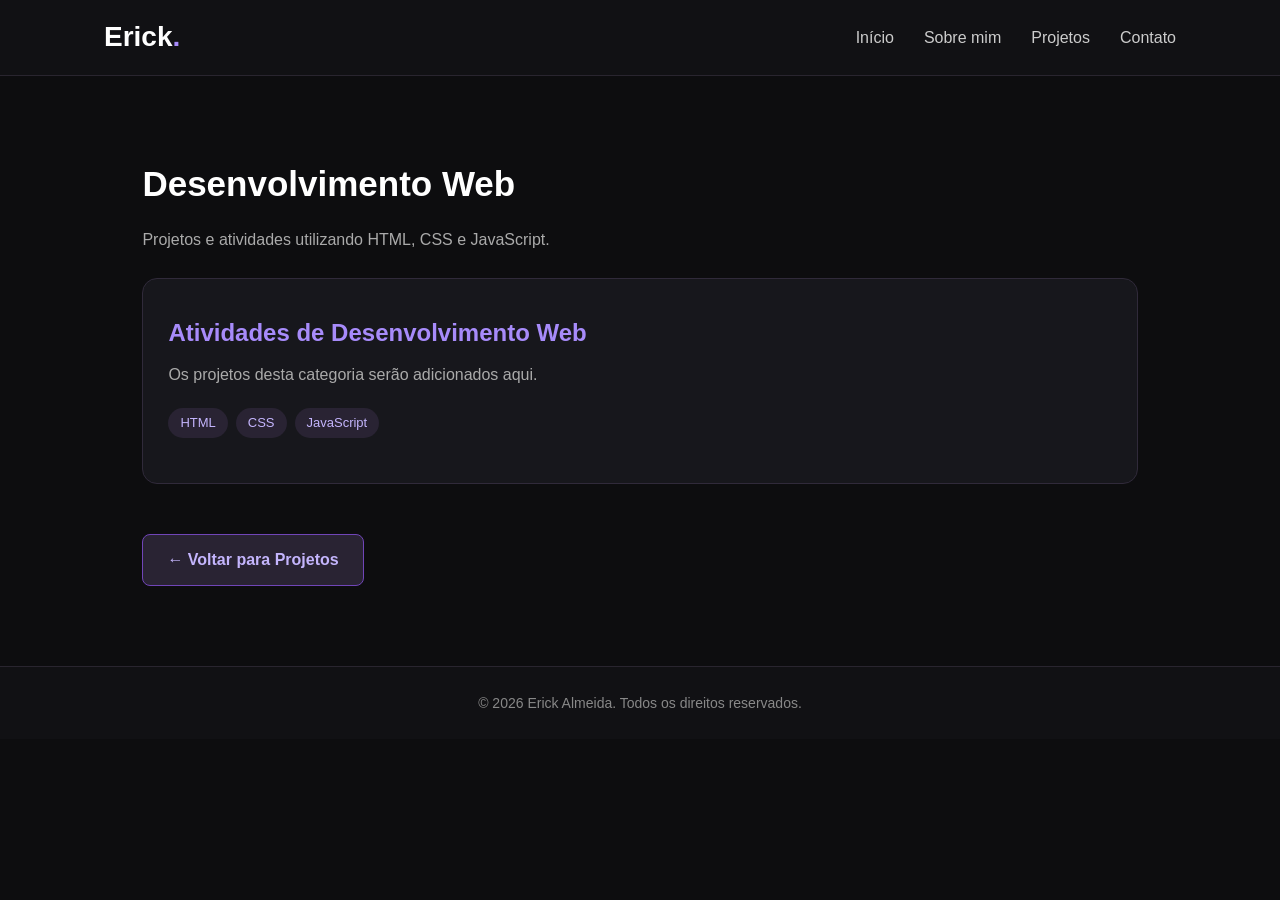
<file: web.html>
<!-- web.html -->
<!DOCTYPE html>
<html lang="pt-br">
<head>
    <meta charset="UTF-8">
    <meta name="viewport" content="width=device-width, initial-scale=1.0">
    <title>Desenvolvimento Web | Atividades</title>
    <link rel="stylesheet" href="css/styles.css">
    <script src="script.js" defer></script>
</head>
<body>
<header>
    <nav>
        <h2>Erick<span>.</span></h2>
        <button class="menu-mobile" id="menu-mobile" aria-label="Abrir menu" aria-expanded="false" aria-controls="menu">☰</button>
        <ul id="menu">
            <li><a href="index.html">Início</a></li>
            <li><a href="sobre.html">Sobre mim</a></li>
            <li><a href="projetos.html">Projetos</a></li>
            <li><a href="contato.html">Contato</a></li>
        </ul>
    </nav>
</header>
<main>
    <section id="codigos">
        <h2>Desenvolvimento Web</h2>
        <p>Projetos e atividades utilizando HTML, CSS e JavaScript.</p>
        <article class="card-projeto">
            <div class="conteudo-projeto">
                <h3>Atividades de Desenvolvimento Web</h3>
                <p>Os projetos desta categoria serão adicionados aqui.</p>
                <div class="tecnologias"><span>HTML</span><span>CSS</span><span>JavaScript</span></div>
            </div>
        </article>
        <div class="navegacao-paginas">
            <a href="projetos.html" class="botao-voltar">← Voltar para Projetos</a>
        </div>
    </section>
</main>
<footer><p>© 2026 Erick Almeida. Todos os direitos reservados.</p></footer>
</body>
</html>
</file>
<file: css/styles.css>
/* ==============================
   CONFIGURAÇÕES GERAIS
============================== */

* {
    margin: 0;
    padding: 0;
    box-sizing: border-box;
}

html {
    scroll-behavior: smooth;
}

body {
    background-color: #0d0d0f;
    color: #ffffff;
    font-family: Arial, sans-serif;
    line-height: 1.6;
}

a {
    color: inherit;
    text-decoration: none;
}

/* ==============================
   CABEÇALHO E MENU
============================== */

header {
    width: 100%;
    background-color: #111114;
    border-bottom: 1px solid #29252f;
    position: sticky;
    top: 0;
    z-index: 100;
}

nav {
    max-width: 1200px;
    min-height: 75px;
    margin: auto;
    padding: 15px 5%;
    display: flex;
    align-items: center;
    justify-content: space-between;
    gap: 20px;
}

nav h2 {
    font-size: 28px;
}

nav h2 span {
    color: #a78bfa;
}

nav ul {
    list-style: none;
    display: flex;
    align-items: center;
    gap: 30px;
}

nav ul li a {
    color: #cccccc;
    transition: 0.3s;
}

nav ul li a:hover {
    color: #a78bfa;
}

/* BOTÃO DO MENU MOBILE */

.menu-mobile {
    display: none;
    background: none;
    border: none;
    color: #a78bfa;
    font-size: 30px;
    cursor: pointer;
}

/* ==============================
   PÁGINA INICIAL
============================== */

#inicio {
    max-width: 1400px;
    min-height: 85vh;
    margin: auto;
    padding: 60px 10%;
    display: flex;
    align-items: center;
    justify-content: space-between;
    gap: 50px;
}

.apresentacao {
    max-width: 600px;
}

.boas-vindas {
    color: #a78bfa;
    font-size: 14px;
    font-weight: bold;
    letter-spacing: 2px;
    margin-bottom: 15px;
}

.apresentacao h1 {
    font-size: clamp(40px, 6vw, 65px);
    line-height: 1.1;
    margin-bottom: 15px;
}

.apresentacao h1 span {
    color: #a78bfa;
}

.apresentacao h2 {
    font-size: clamp(20px, 3vw, 27px);
    color: #dddddd;
    margin-bottom: 10px;
}

.instituicao {
    color: #a78bfa;
    margin-bottom: 20px;
}

.apresentacao > p:not(.boas-vindas):not(.instituicao) {
    color: #aaaaaa;
    font-size: 17px;
    margin-bottom: 25px;
}

/* FOTO DE PERFIL */

.foto-perfil img {
    width: 280px;
    height: 280px;
    object-fit: cover;
    border-radius: 20px;
    border: 3px solid #a78bfa;
    box-shadow: 0 0 30px #a78bfa33;
}

/* ==============================
   BOTÕES
============================== */

.botoes {
    display: flex;
    flex-wrap: wrap;
    gap: 15px;
    margin-top: 25px;
}

.botao {
    display: inline-block;
    background-color: #a78bfa;
    color: #0d0d0f;
    padding: 12px 25px;
    border-radius: 8px;
    font-weight: bold;
    transition: 0.3s;
}

.botao:hover {
    background-color: #8b5cf6;
    transform: translateY(-3px);
}

/* ==============================
   SEÇÕES DAS OUTRAS PÁGINAS
============================== */

main section:not(#inicio) {
    max-width: 1200px;
    margin: auto;
    padding: 80px 8%;
}

main section > h2 {
    font-size: 35px;
    margin-bottom: 15px;
}

main section > p {
    color: #aaaaaa;
    margin-bottom: 25px;
}

main section h3 {
    color: #a78bfa;
    margin-top: 25px;
    margin-bottom: 10px;
}

/* ==============================
   PROJETOS
============================== */

.lista-projetos {
    display: grid;
    grid-template-columns: repeat(auto-fit, minmax(260px, 1fr));
    gap: 25px;
    margin-top: 35px;
}

.card-projeto {
    background-color: #17171c;
    border: 1px solid #302a3a;
    border-radius: 15px;
    overflow: hidden;
    transition: 0.3s;
}

.card-projeto:hover {
    transform: translateY(-6px);
    border-color: #a78bfa;
}

.card-projeto img {
    width: 100%;
    height: 200px;
    object-fit: cover;
}

.conteudo-projeto {
    padding: 25px;
}

.conteudo-projeto > span {
    color: #a78bfa;
    font-size: 12px;
    font-weight: bold;
    letter-spacing: 1px;
}

.conteudo-projeto h3 {
    margin: 10px 0;
    font-size: 24px;
}

.conteudo-projeto p {
    color: #aaaaaa;
    margin-bottom: 20px;
}

.tecnologias {
    display: flex;
    flex-wrap: wrap;
    gap: 8px;
    margin-bottom: 20px;
}

.tecnologias span {
    background-color: #292333;
    color: #c4b5fd;
    padding: 5px 12px;
    border-radius: 20px;
    font-size: 13px;
}

/* LINKS DOS CARDS */

.conteudo-projeto a {
    color: #a78bfa;
    font-weight: bold;
}

.conteudo-projeto a:hover {
    text-decoration: underline;
}

/* CORREÇÃO DOS BOTÕES DE ACESSO */

.conteudo-projeto a.botao-proximo {
    display: inline-block;
    background-color: #a78bfa;
    color: #0d0d0f;
    padding: 12px 20px;
    border-radius: 8px;
    text-decoration: none;
    font-weight: bold;
    transition: 0.3s;
}

.conteudo-projeto a.botao-proximo:hover {
    background-color: #8b5cf6;
    color: #0d0d0f;
    transform: translateY(-3px);
    text-decoration: none;
}

/* ==============================
   GALERIA DE IMAGENS
============================== */

.galeria-projeto {
    width: 100%;
}

.galeria-projeto .imagem-principal {
    display: block;
    width: 100%;
    height: 280px;
    object-fit: cover;
}

.outras-imagens {
    display: grid;
    grid-template-columns: repeat(4, 1fr);
    gap: 8px;
    padding: 10px;
}

.outras-imagens img {
    width: 100%;
    height: 75px;
    object-fit: cover;
    border-radius: 6px;
    cursor: pointer;
    transition: 0.3s;
}

.outras-imagens img:hover {
    opacity: 0.7;
    transform: scale(1.03);
}

/* ==============================
   CONTATO
============================== */

.links-contatos {
    display: grid;
    grid-template-columns: repeat(auto-fit, minmax(220px, 1fr));
    gap: 20px;
    margin-top: 35px;
}

.links-contatos a {
    display: block;
    background-color: #17171c;
    border: 1px solid #302a3a;
    border-radius: 12px;
    padding: 25px;
    transition: 0.3s;
}

.links-contatos a:hover {
    border-color: #a78bfa;
    transform: translateY(-5px);
    box-shadow: 0 5px 20px #a78bfa15;
}

.links-contatos span {
    display: block;
    color: #a78bfa;
    font-size: 19px;
    font-weight: bold;
    margin-bottom: 8px;
}

.links-contatos p {
    color: #aaaaaa;
    font-size: 14px;
    overflow-wrap: anywhere;
}

/* ==============================
   ANIMAÇÕES
============================== */

.animar {
    opacity: 0;
    transform: translateY(30px);
    transition: opacity 0.7s ease, transform 0.7s ease;
}

.animar.visivel {
    opacity: 1;
    transform: translateY(0);
}

/* ==============================
   RODAPÉ
============================== */

footer {
    background-color: #111114;
    border-top: 1px solid #29252f;
    text-align: center;
    padding: 25px 15px;
    color: #888888;
    font-size: 14px;
}

/* ==============================
   NAVEGAÇÃO ENTRE PÁGINAS
============================== */

.navegacao-paginas {
    display: flex;
    justify-content: space-between;
    align-items: center;
    gap: 15px;
    margin-top: 50px;
}

.botao-voltar,
.botao-proximo {
    display: inline-block;
    padding: 12px 24px;
    border-radius: 8px;
    font-weight: bold;
    transition: 0.3s;
}

.botao-voltar {
    background-color: #292333;
    color: #c4b5fd;
    border: 1px solid #7045b8;
}

.botao-proximo {
    background-color: #a78bfa;
    color: #0d0d0f;
}

.botao-voltar:hover,
.botao-proximo:hover {
    transform: translateY(-3px);
}

.botao-voltar:focus-visible,
.botao-proximo:focus-visible,
.botao:focus-visible {
    outline: 2px solid #ffffff;
    outline-offset: 4px;
}

/* ==============================
   CÓDIGOS DESENVOLVIDOS
============================== */

.conteudo-projeto button {
    background-color: #a78bfa;
    color: #0d0d0f;
    padding: 10px 20px;
    border: none;
    border-radius: 8px;
    font-weight: bold;
    cursor: pointer;
    transition: 0.3s;
}

.conteudo-projeto button:hover {
    background-color: #8b5cf6;
    transform: translateY(-3px);
}

/* ÁREA ANTIGA DE VISUALIZAÇÃO DOS CÓDIGOS */

#area-codigo {
    margin-top: 40px;
    padding: 25px;
    background-color: #17171c;
    border: 1px solid #a78bfa;
    border-radius: 15px;
    overflow: hidden;
}

#area-codigo h3 {
    color: #a78bfa;
    margin-top: 0;
}

#area-codigo p {
    color: #aaaaaa;
    margin-bottom: 20px;
}

#area-codigo pre {
    background-color: #0d0d0f;
    padding: 20px;
    border-radius: 10px;
    overflow-x: auto;
    margin-bottom: 20px;
    white-space: pre-wrap;
    overflow-wrap: anywhere;
}

#area-codigo code {
    color: #c4b5fd;
    font-family: Consolas, monospace;
    font-size: 14px;
    line-height: 1.7;
}

#area-codigo button {
    background-color: #a78bfa;
    color: #0d0d0f;
    padding: 10px 20px;
    border: none;
    border-radius: 8px;
    font-weight: bold;
    cursor: pointer;
    transition: 0.3s;
}

#area-codigo button:hover {
    background-color: #8b5cf6;
}

/* ==============================
   CÓDIGOS NAS PÁGINAS DE CATEGORIAS
============================== */

.codigo-detalhes {
    margin-top: 20px;
    border: 1px solid #7045b8;
    border-radius: 10px;
    background: #17171c;
    overflow: hidden;
}

.codigo-detalhes summary {
    padding: 15px 20px;
    color: #c4b5fd;
    font-weight: bold;
    cursor: pointer;
    transition: 0.3s;
}

.codigo-detalhes summary:hover {
    background: #292333;
}

.codigo-detalhes pre {
    margin: 0;
    padding: 20px;
    background: #0d0d0f;
    overflow-x: auto;
    white-space: pre;
}

.codigo-detalhes code {
    color: #c4b5fd;
    font-family: Consolas, monospace;
    font-size: 14px;
    line-height: 1.7;
}

/* ==============================
   ADAPTAÇÃO PARA TABLETS
============================== */

@media (max-width: 900px) {

    #inicio {
        padding: 60px 6%;
        gap: 30px;
    }

    .foto-perfil img {
        width: 240px;
        height: 240px;
    }

    nav ul {
        gap: 18px;
    }
}

/* ==============================
   ADAPTAÇÃO PARA CELULARES
============================== */

@media (max-width: 600px) {

    nav {
        flex-direction: row;
        flex-wrap: wrap;
        padding: 15px 6%;
        gap: 12px;
    }

    .menu-mobile {
        display: block;
    }

    nav ul {
        display: none;
        width: 100%;
        flex-direction: column;
        align-items: center;
        gap: 15px;
        padding: 15px 0;
    }

    nav ul.ativo {
        display: flex;
    }

    nav ul li a {
        font-size: 15px;
    }

    #inicio {
        min-height: auto;
        padding: 60px 7%;
        flex-direction: column-reverse;
        justify-content: center;
        text-align: center;
        gap: 30px;
    }

    .foto-perfil img {
        width: 210px;
        height: 210px;
    }

    .apresentacao h1 {
        font-size: 42px;
    }

    .apresentacao h2 {
        font-size: 21px;
    }

    .apresentacao > p:not(.boas-vindas):not(.instituicao) {
        font-size: 15px;
    }

    .botoes {
        justify-content: center;
    }

    main section:not(#inicio) {
        padding: 55px 7%;
    }

    main section > h2 {
        font-size: 29px;
    }

    .lista-projetos {
        grid-template-columns: 1fr;
    }

    .card-projeto img {
        height: 190px;
    }

    .galeria-projeto .imagem-principal {
        height: 220px;
    }

    .outras-imagens img {
        height: 65px;
    }

    .links-contatos {
        grid-template-columns: 1fr;
    }

    .navegacao-paginas {
        flex-direction: column;
        align-items: stretch;
    }

    .botao-voltar,
    .botao-proximo {
        text-align: center;
    }

    #area-codigo {
        padding: 15px;
    }

    #area-codigo code {
        font-size: 12px;
    }

    .codigo-detalhes pre {
        padding: 12px;
    }

    .codigo-detalhes code {
        font-size: 12px;
    }
}

/* ==============================
   ACESSIBILIDADE
============================== */

@media (prefers-reduced-motion: reduce) {

    html {
        scroll-behavior: auto;
    }

    *,
    *::before,
    *::after {
        animation: none !important;
        transition: none !important;
    }
}

/* ==============================
   ÍCONES DE CONTATO
============================== */

.redes-sociais {
    display: flex;
    justify-content: flex-start;
    align-items: center;
    gap: 20px;
    margin-top: 35px;
}

.redes-sociais a {
    width: 48px;
    height: 48px;
    border: 2px solid #cccccc;
    border-radius: 50%;
    display: flex;
    justify-content: center;
    align-items: center;
    color: #cccccc;
    transition: 0.3s;
}

.redes-sociais svg {
    width: 21px;
    height: 21px;
}

.redes-sociais a:hover {
    color: #a78bfa;
    border-color: #a78bfa;
    transform: translateY(-5px);
}

@media (max-width: 600px) {
    .redes-sociais {
        gap: 16px;
    }

    .redes-sociais {
    display: flex;
    justify-content: center;
    align-items: center;
    gap: 20px;
    margin-top: 35px;
}
</file>
